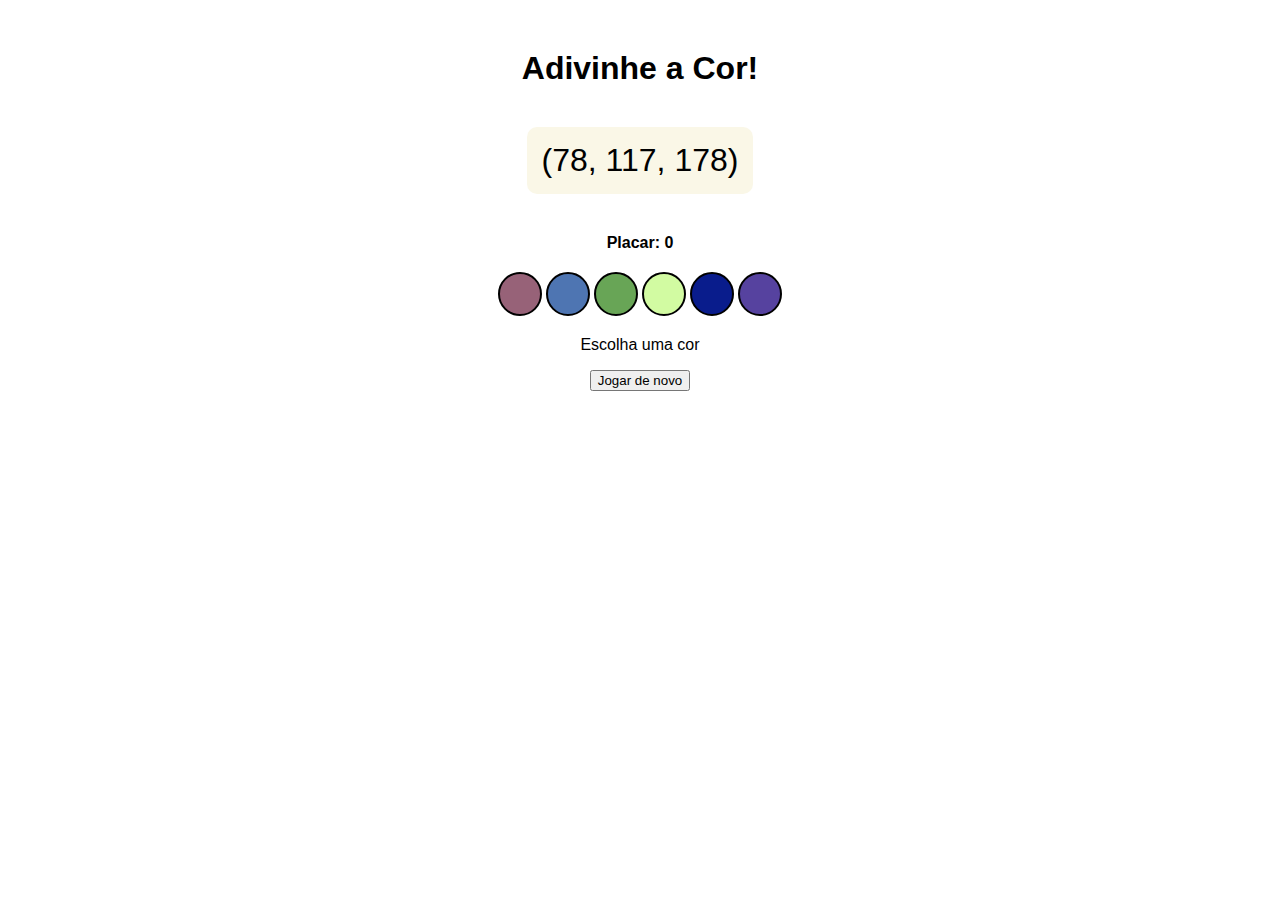
<file: color-guess/index.html>
<!DOCTYPE html>
<html lang="pt-br">
<head>
  <meta charset="UTF-8">
  <meta http-equiv="X-UA-Compatible" content="IE=edge">
  <meta name="viewport" content="width=device-width, initial-scale=1.0">
  <title>Adivinhe a Cor</title>
  <link rel="stylesheet" href="style.css">
</head>
<body>
  <div id="container">
    <h1 id="title">Adivinhe a Cor!</h1>
    <p id="rgb-color"></p>
    <p id="score"></p>
    <div id="color-options"></div>
    <p id="answer">Escolha uma cor</p>
    <button id="reset-game">Jogar de novo</button>
  </div>
  <script src="script.js"></script>
</body>
</html>
</file>
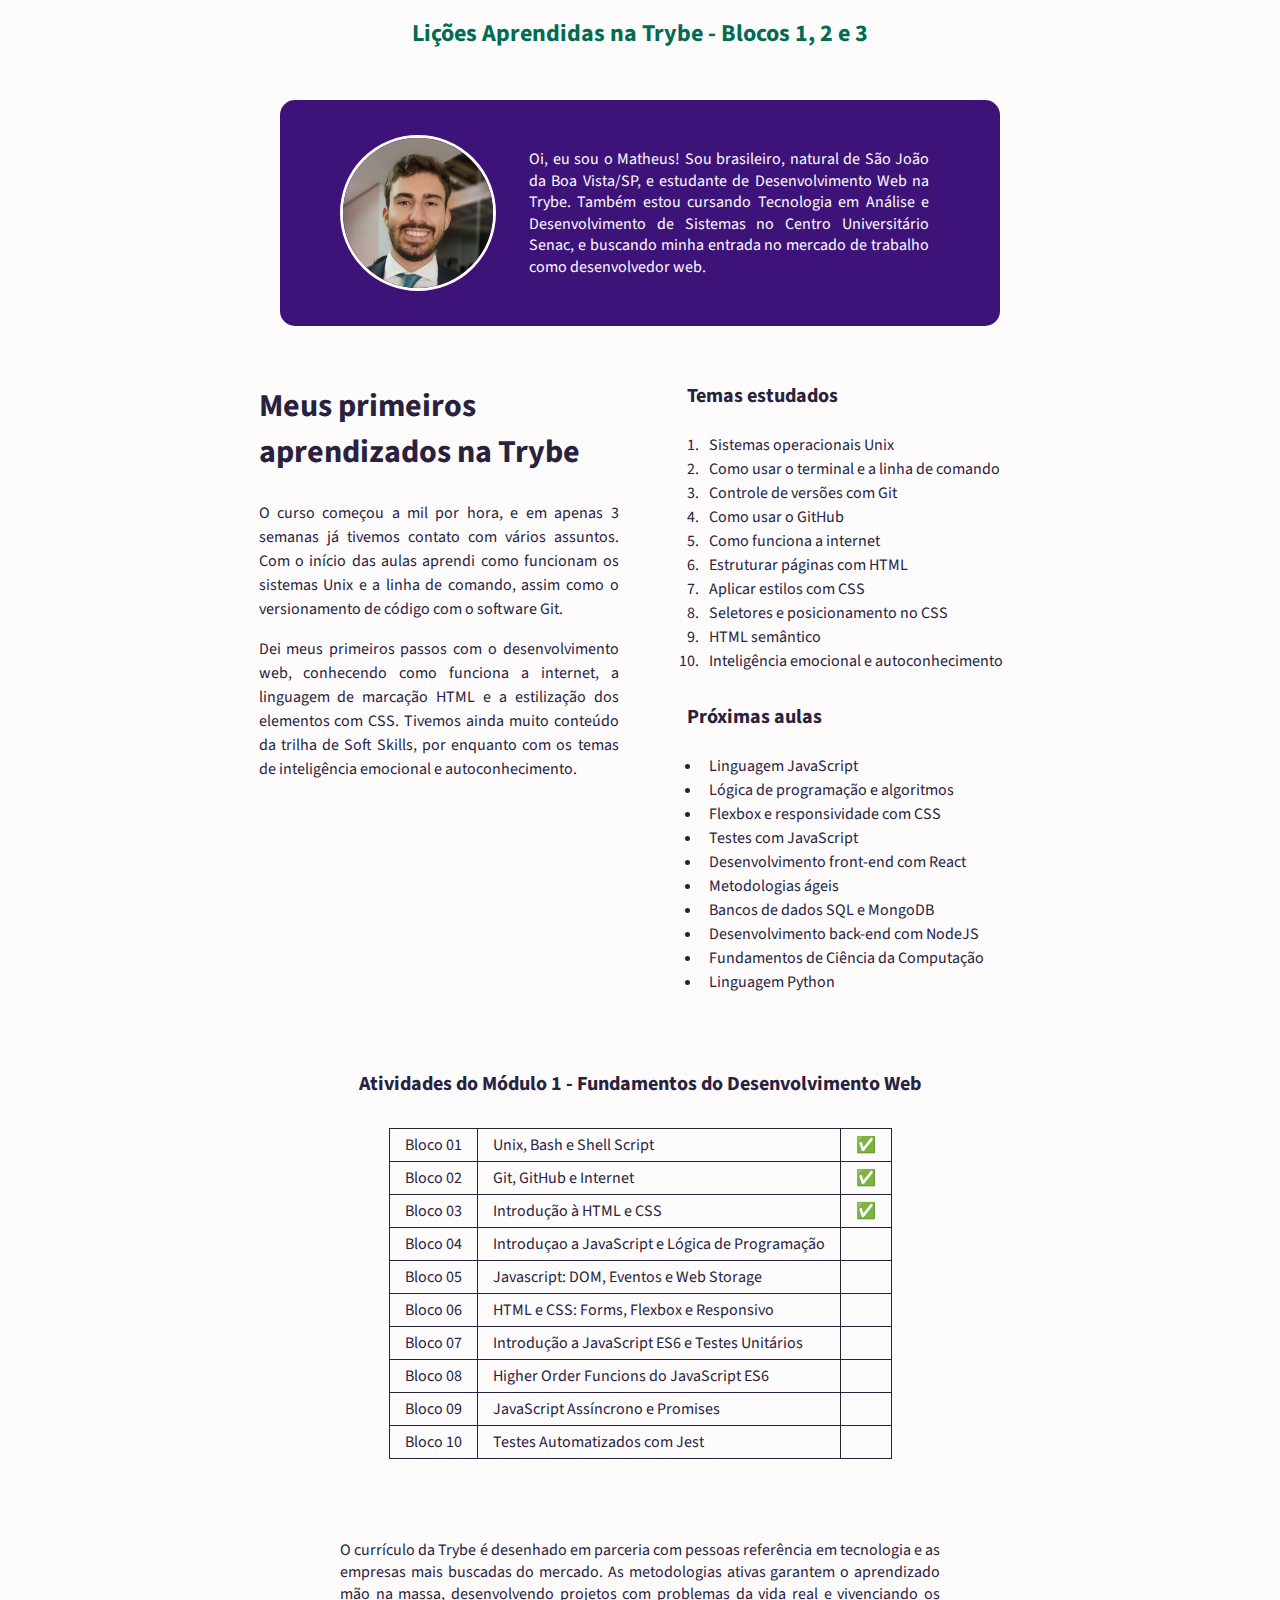
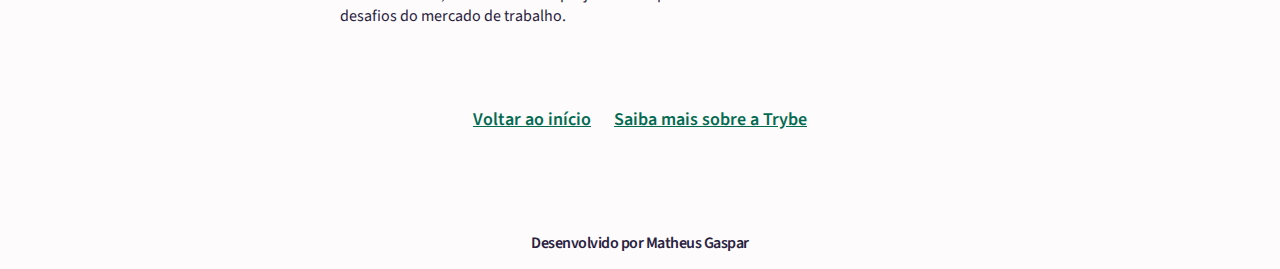
<file: lessons-learned/index.html>
<!DOCTYPE html>
<html lang="pt-br">
<head>
  <meta charset="UTF-8">
  <meta http-equiv="X-UA-Compatible" content="IE=edge">
  <meta name="viewport" content="width=device-width, initial-scale=1.0">
  <title>Lições Aprendidas na Trybe</title>
  <link rel="preconnect" href="https://fonts.gstatic.com">
  <link href="https://fonts.googleapis.com/css2?family=Source+Sans+Pro:ital,wght@0,400;0,700;1,400;1,600&display=swap" rel="stylesheet">
  <link rel="stylesheet" href="style.css">
</head>
<body>
  <header id="cabecalho" >
    <h1 id="titulo">Lições Aprendidas na Trybe - Blocos 1, 2 e 3</h1>
  </header>
  <main>
    <a class="ancora" id="topo"></a>
    <section id="intro">
      <img id="minha_foto" src="foto-matheus.jpg" alt="Minha foto de perfil.">
      <p id="texto-intro">Oi, eu sou o Matheus! Sou brasileiro, natural de São João da Boa Vista/SP, e estudante de Desenvolvimento Web na Trybe. Também estou cursando Tecnologia em Análise e Desenvolvimento de Sistemas no Centro Universitário Senac, e buscando minha entrada no mercado de trabalho como desenvolvedor web.</p>
    </section>
    <div id="primeira-parte">
      <article class="lado-esquerdo">
        <h2>Meus primeiros aprendizados na Trybe</h2>
        <p>O curso começou a mil por hora, e em apenas 3 semanas já tivemos contato com vários assuntos. Com o início das aulas aprendi como funcionam os sistemas Unix e a linha de comando, assim como o versionamento de código com o software Git.</p>
        <p>Dei meus primeiros passos com o desenvolvimento web, conhecendo como funciona a internet, a linguagem de marcação HTML e a estilização dos elementos com CSS. Tivemos ainda muito conteúdo da trilha de Soft Skills, por enquanto com os temas de inteligência emocional e autoconhecimento.</p>
      </article>
      <section class="lado-direito">
        <h3>Temas estudados</h3>
        <ol id="licoes_aprendidas">
          <li>Sistemas operacionais Unix</li>
          <li>Como usar o terminal e a linha de comando</li>
          <li>Controle de versões com Git</li>
          <li>Como usar o GitHub</li>
          <li>Como funciona a internet</li>
          <li>Estruturar páginas com HTML</li>
          <li>Aplicar estilos com CSS</li>
          <li>Seletores e posicionamento no CSS</li>
          <li>HTML semântico</li>
          <li>Inteligência emocional e autoconhecimento</li>
        </ol>
        <h3>Próximas aulas</h3>
        <ul id="licoes_a_aprender" >
          <li>Linguagem JavaScript</li>
          <li>Lógica de programação e algoritmos</li>
          <li>Flexbox e responsividade com CSS</li>
          <li>Testes com JavaScript</li>
          <li>Desenvolvimento front-end com React</li>
          <li>Metodologias ágeis</li>
          <li>Bancos de dados SQL e MongoDB</li>
          <li>Desenvolvimento back-end com NodeJS</li>
          <li>Fundamentos de Ciência da Computação</li>
          <li>Linguagem Python</li>
        </ul>
      </section>
    </div>
    <section id="blocos_fundamentos" >
      <h3>Atividades do Módulo 1 - Fundamentos do Desenvolvimento Web</h3>
      <table id="tabela">
        <tr>
          <td>Bloco 01</td>
          <td>Unix, Bash e Shell Script</td>
          <td>✅️</td>
        </tr>
        <tr>
          <td>Bloco 02</td>
          <td>Git, GitHub e Internet</td>
          <td>✅️</td>
        </tr>
        <tr>
          <td>Bloco 03</td>
          <td>Introdução à HTML e CSS</td>
          <td>✅️</td>
        </tr>
        <tr>
          <td>Bloco 04</td>
          <td>Introduçao a JavaScript e Lógica de Programação</td>
          <td></td>
        </tr>
        <tr>
          <td>Bloco 05</td>
          <td>Javascript: DOM, Eventos e Web Storage</td>
          <td></td>
        </tr>
        <tr>
          <td>Bloco 06</td>
          <td>HTML e CSS: Forms, Flexbox e Responsivo</td>
          <td></td>
        </tr>
        <tr>
          <td>Bloco 07</td>
          <td>Introdução a JavaScript ES6 e Testes Unitários</td>
          <td></td>
        </tr>
        <tr>
          <td>Bloco 08</td>
          <td>Higher Order Funcions do JavaScript ES6</td>
          <td></td>
        </tr>
        <tr>
          <td>Bloco 09</td>
          <td>JavaScript Assíncrono e Promises</td>
          <td></td>
        </tr>
        <tr>
          <td>Bloco 10</td>
          <td>Testes Automatizados com Jest</td>
          <td></td>
        </tr>
      </table>
    </section>
    <aside>
      <p>O currículo da Trybe é desenhado em parceria com pessoas referência em tecnologia e as empresas mais buscadas do mercado. As metodologias ativas garantem o aprendizado mão na massa, desenvolvendo projetos com problemas da vida real e vivenciando os desafios do mercado de trabalho.</p>
    </aside>
    <nav>
      <a href="#topo">Voltar ao início</a>
      <a href="https://www.betrybe.com/" target="_blank">Saiba mais sobre a Trybe</a>
    </nav>
  </main>
  <footer id="rodape">
    Desenvolvido por Matheus Gaspar
  </footer>
</body>
</html>
</file>
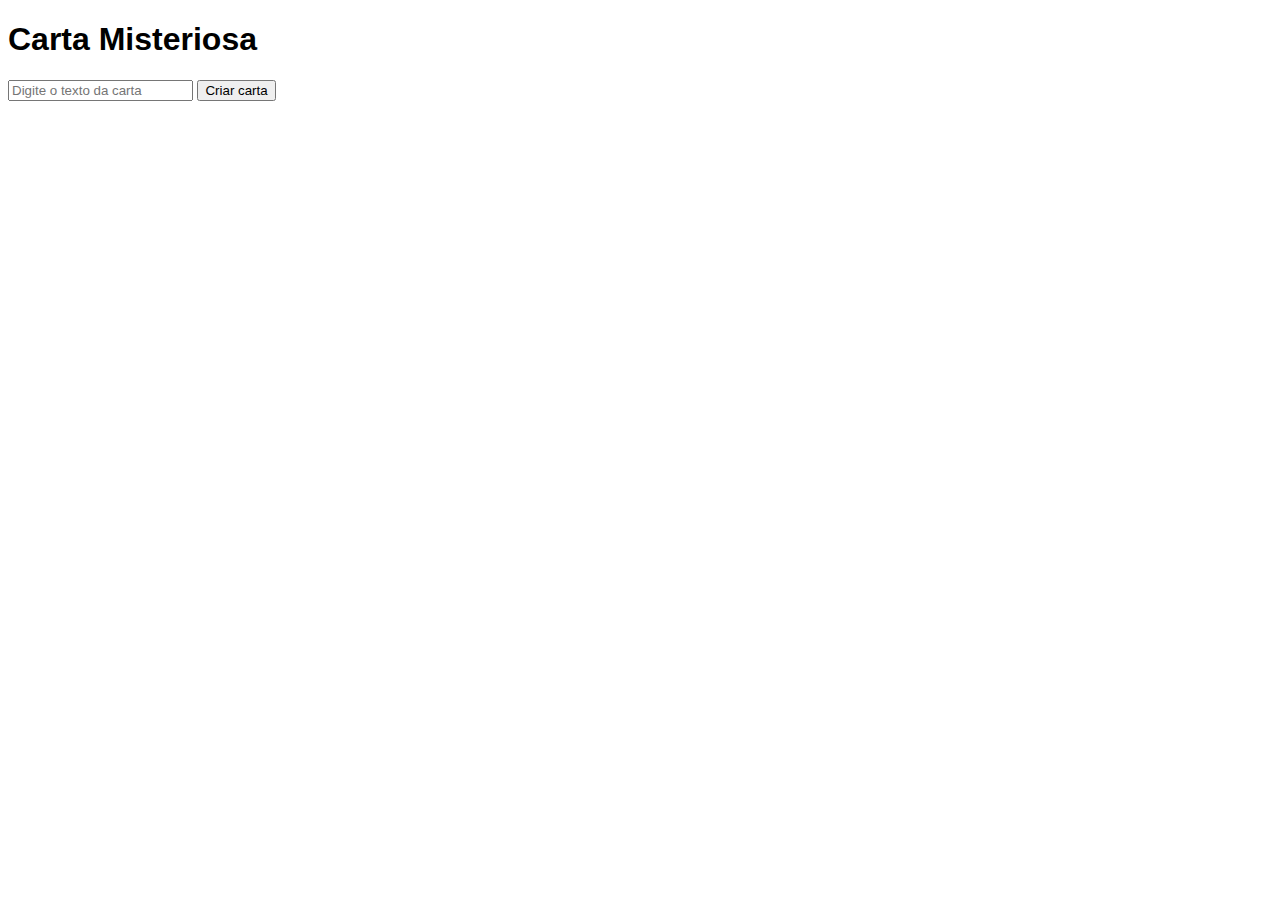
<file: mistery-letter/index.html>
<!DOCTYPE html>
<html lang="pt-br">
<head>
  <meta charset="UTF-8">
  <meta http-equiv="X-UA-Compatible" content="IE=edge">
  <meta name="viewport" content="width=device-width, initial-scale=1.0">
  <title>Carta Misteriosa</title>
  <link rel="stylesheet" href="style.css">
</head>
<body>
  <h1>Carta Misteriosa</h1>
  <input id="carta-texto" type="text" placeholder="Digite o texto da carta">
  <button id="criar-carta">Criar carta</button>
  <p id="carta-gerada"></p>
  <br>
  <p id="carta-contador"></p>
  <script src="script.js"></script>
</body>
</html>
</file>
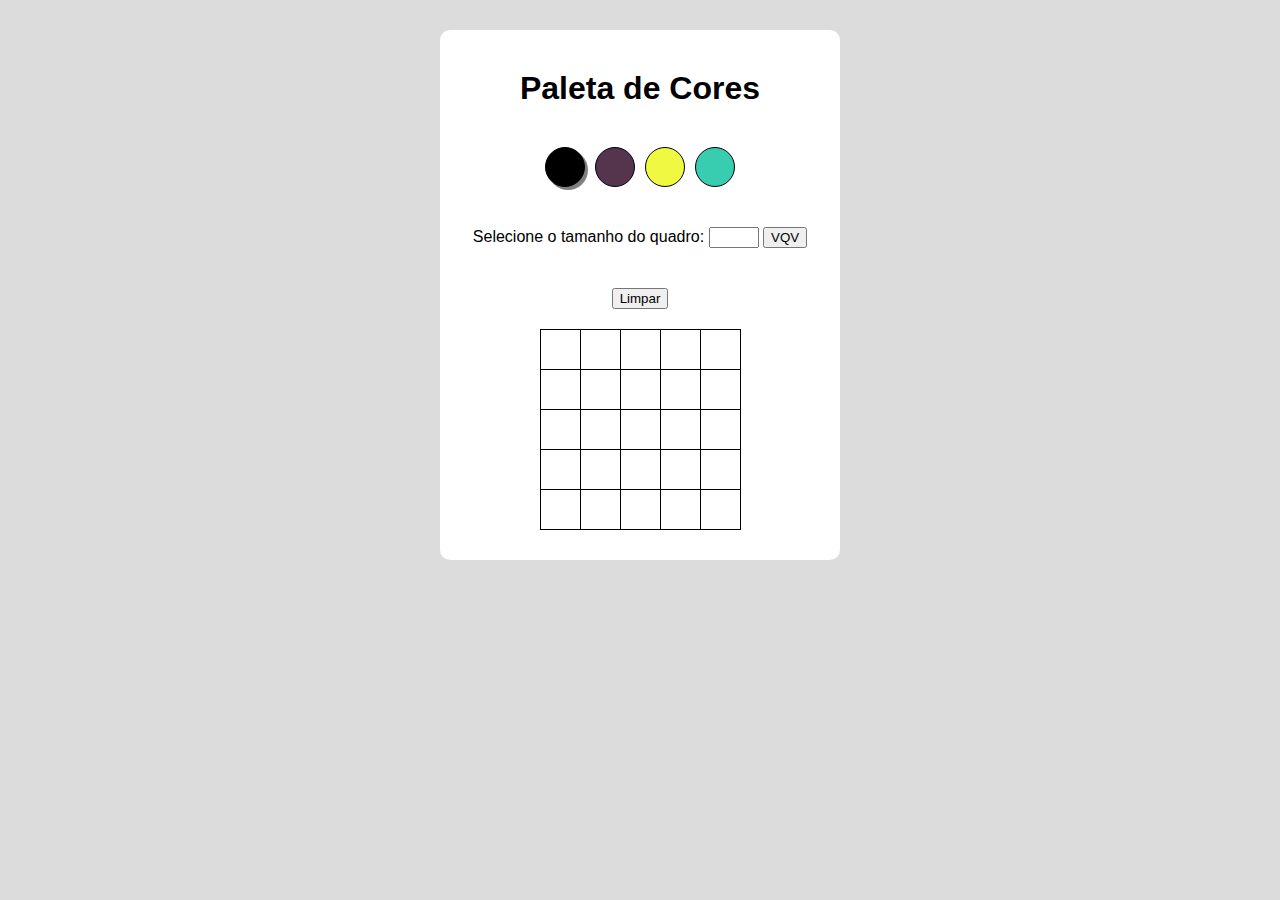
<file: pixels-art/index.html>
<!DOCTYPE html>
<html lang="pt-BR">
<head>
  <meta charset="UTF-8">
  <meta http-equiv="X-UA-Compatible" content="IE=edge">
  <meta name="viewport" content="width=device-width, initial-scale=1.0">
  <title>Paleta de Cores</title>
  <link rel="stylesheet" href="style.css">
</head>
<body>
  <div id="container">
    <h1 id="title">Paleta de Cores</h1>
    <div id="color-palette"></div>
    <div id="input-container">
      <label for="board-size">Selecione o tamanho do quadro: </label>
      <input type="number" name="board-size" id="board-size" min="1">
      <button id="generate-board">VQV</button>
    </div>
    <button id="clear-board">Limpar</button>
    <div id="pixel-board">
      <div class="board-row">
        <div class="pixel"></div>
        <div class="pixel"></div>
        <div class="pixel"></div>
        <div class="pixel"></div>
        <div class="pixel"></div>
      </div>
      <div class="board-row">
        <div class="pixel"></div>
        <div class="pixel"></div>
        <div class="pixel"></div>
        <div class="pixel"></div>
        <div class="pixel"></div>
      </div>
      <div class="board-row">
        <div class="pixel"></div>
        <div class="pixel"></div>
        <div class="pixel"></div>
        <div class="pixel"></div>
        <div class="pixel"></div>
      </div>
      <div class="board-row">
        <div class="pixel"></div>
        <div class="pixel"></div>
        <div class="pixel"></div>
        <div class="pixel"></div>
        <div class="pixel"></div>
      </div>
      <div class="board-row">
        <div class="pixel"></div>
        <div class="pixel"></div>
        <div class="pixel"></div>
        <div class="pixel"></div>
        <div class="pixel"></div>
      </div>
    </div>

  </div>
  <script src="script.js"></script>
</body>
</html>
</file>
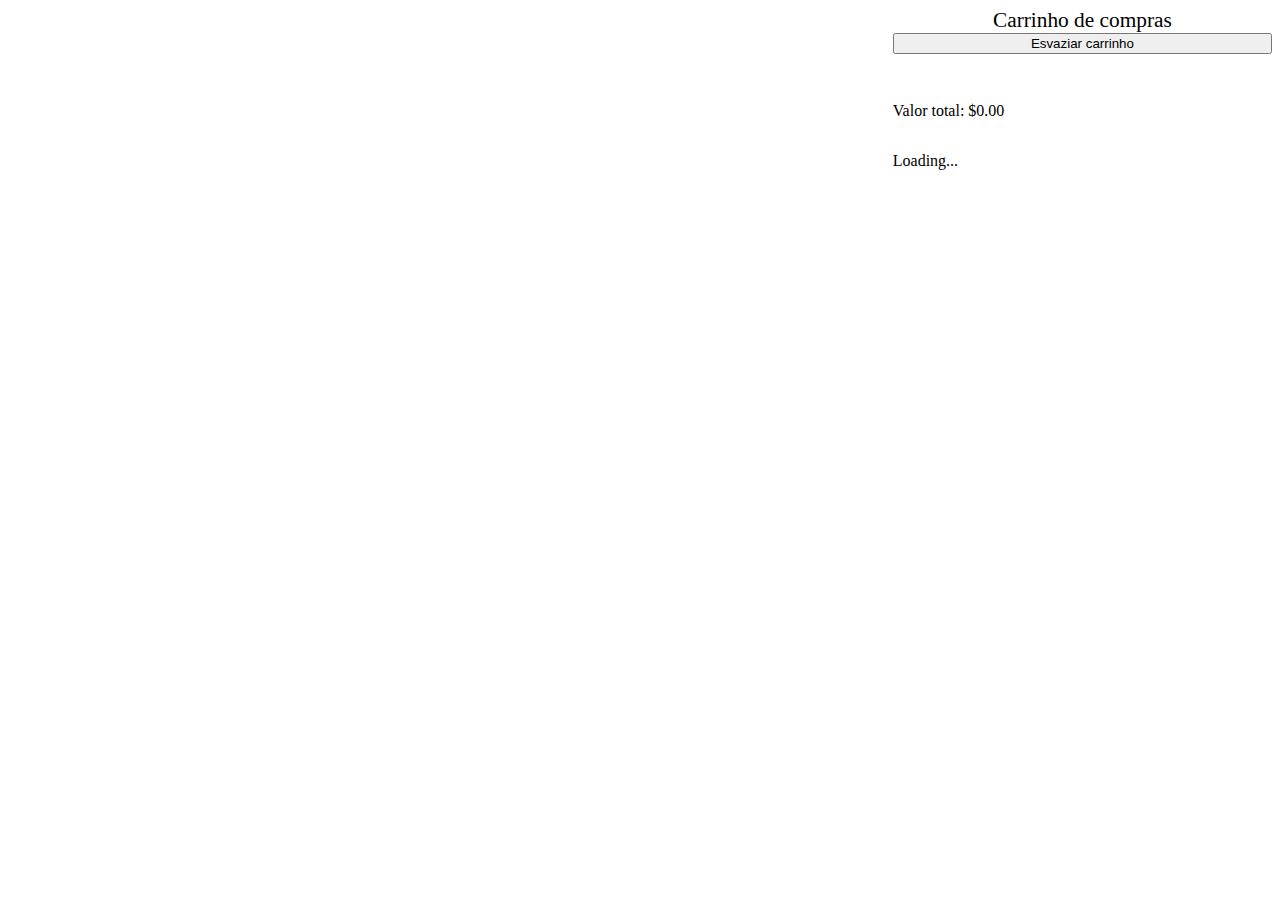
<file: shopping-cart/index.html>
<!DOCTYPE html>
<html lang="en">
  <head>
    <meta charset="UTF-8" />
    <meta name="viewport" content="width=device-width, initial-scale=1.0" />
    <meta http-equiv="X-UA-Compatible" content="ie=edge" />
    <title>Document</title>
    <link rel="stylesheet" href="style.css" />
    <script src="script.js"></script>
  </head>

  <body>
    <section class="container">
      <section class="items"></section>
      <section class="cart">
        <span class="cart__title">Carrinho de compras</span>
        <button class="empty-cart">Esvaziar carrinho</button>
        <ol class="cart__items"></ol>
        <p>Valor total: $<span class="total-price">0.00</span></p>
      </section>
    </section>
  </body>
</html>
</file>
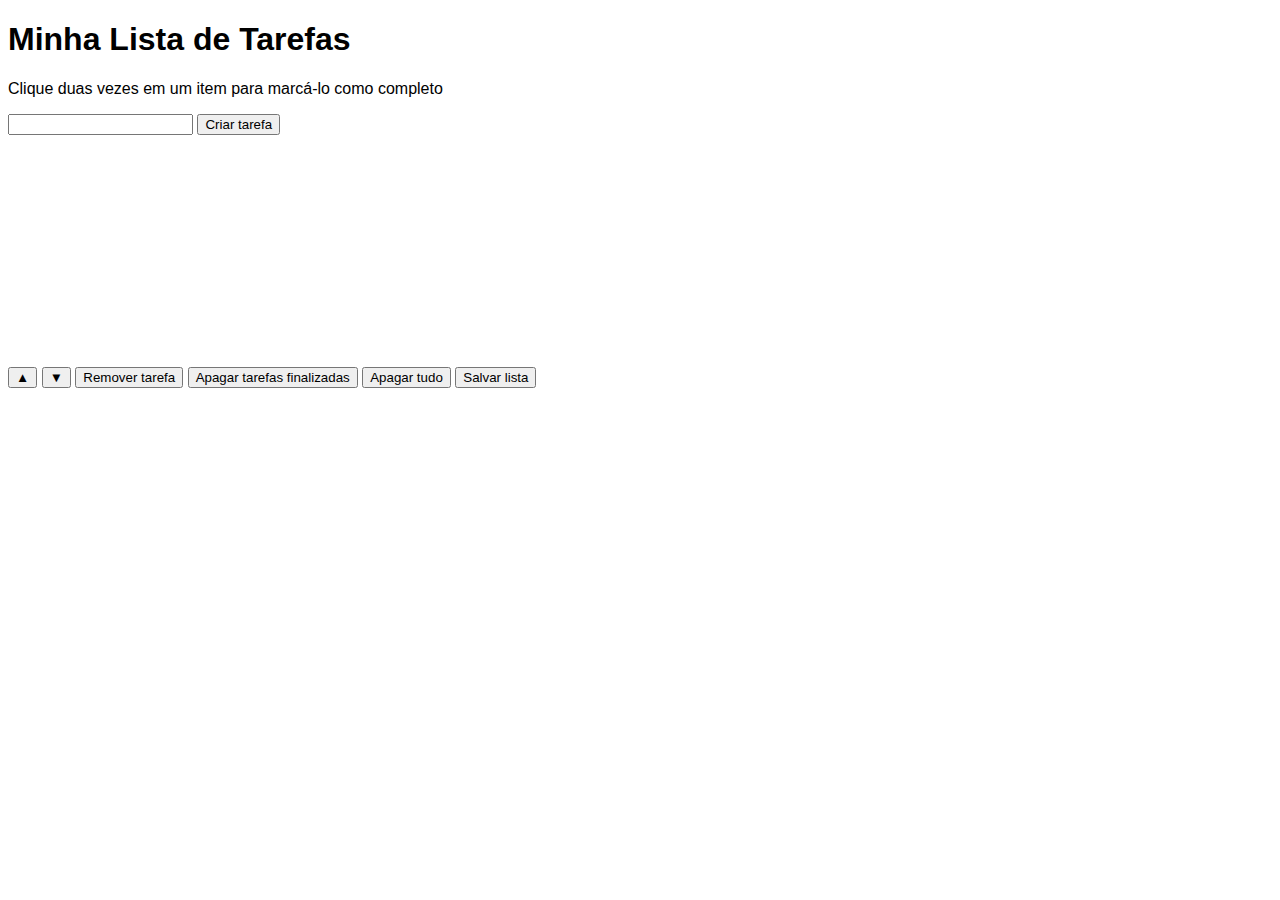
<file: todo-list/index.html>
<!DOCTYPE html>
<html lang="pt-BR">
<head>
  <meta charset="UTF-8">
  <meta http-equiv="X-UA-Compatible" content="IE=edge">
  <meta name="viewport" content="width=device-width, initial-scale=1.0">
  <title>Minha lista de tarefas</title>
  <link rel="stylesheet" href="style.css">
</head>
<body>
  <header>
    <h1>
      Minha Lista de Tarefas
    </h1>
  </header>
  <section>
    <p id="funcionamento">Clique duas vezes em um item para marcá-lo como completo</p>
    <input type="text" id="texto-tarefa">
    <button id="criar-tarefa">Criar tarefa</button>
    <ol id="lista-tarefas"></ol>
    <button id="mover-cima">▲</button>
    <button id="mover-baixo">▼</button>
    <button id="remover-selecionado">Remover tarefa</button>
    <button id="remover-finalizados">Apagar tarefas finalizadas</button>
    <button id="apaga-tudo">Apagar tudo</button>
    <button id="salvar-tarefas">Salvar lista</button>
  </section>
  <script src="script.js"></script>
</body>
</html>
</file>
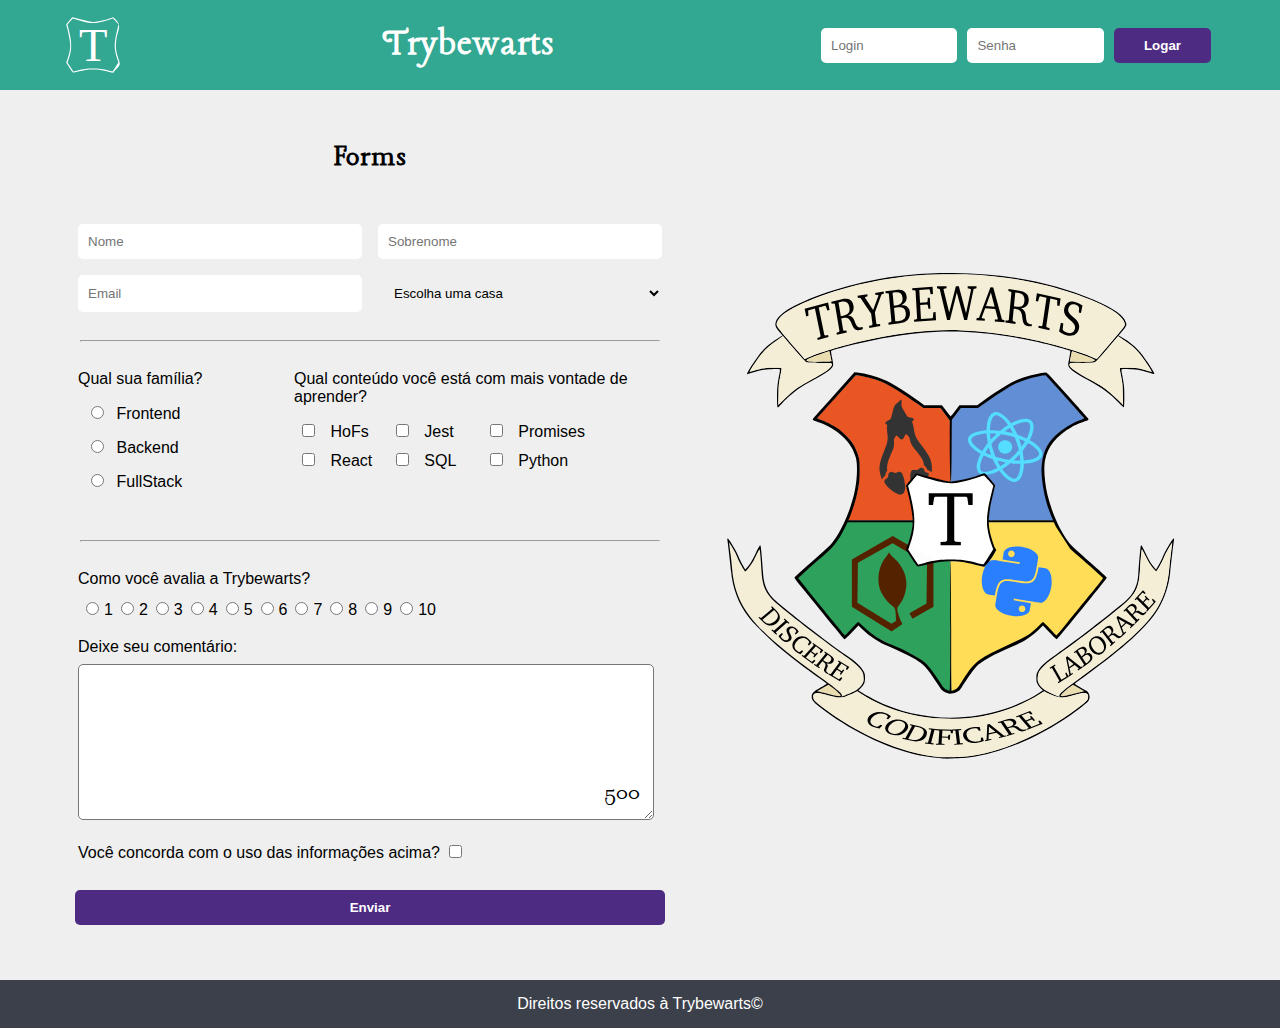
<file: trybewarts/index.html>
<!DOCTYPE html>
<html lang="pt-br">
<head>
  <meta charset="UTF-8">
  <meta http-equiv="X-UA-Compatible" content="IE=edge">
  <meta name="viewport" content="width=device-width, initial-scale=1.0">
  <link rel="stylesheet" href="style.css">
  <link rel="preconnect" href="https://fonts.gstatic.com">
  <link href="https://fonts.googleapis.com/css2?family=Lancelot&display=swap" rel="stylesheet">
  <title>Document</title>
</head>
<body>
    <header class="header">
      <div class="header-container">
        <img class="trybewarts-header-logo" src="images/trybewarts-header-logo.svg" alt="Trybewarts logo">
        <h1 id="trybewarts-header-title">Trybewarts</h1>
        <form class="trybewarts-login">
          <input id="login-email-input" placeholder="Login" type="email">
          <input id="login-password-input" placeholder="Senha" type="password">
          <button id="login-button">Logar</button>
        </form>
      </div>
    </header>
    <main>
      <form action="" method="GET" id="evaluation-form">
        <h2>Forms</h2>
        <div class="form-section">
          <input type="text" id="input-name" placeholder="Nome">
          <input type="text" id="input-lastname" placeholder="Sobrenome">
          <input type="text" id="input-email" placeholder="Email">
          <select name="" id="house">
            <option value="">Escolha uma casa</option>
            <option value="Gitnória" id="gitnoria-house">Gitnória</option>
            <option value="Reactpuff" id="reactpuff-house">Reactpuff</option>
            <option value="Corvinode" id="corvinode-house">Corvinode</option>
            <option value="Pytherina" id="pytherina-house">Pytherina</option>
          </select>
        </div>
        <hr>
        <div class="form-section">
          <div class="family-block">
            <label for="family" id="label-family">Qual sua família?</label>
            <div class="row">
              <input type="radio" name="family" value="Frontend" id="frontend">
              <label for="frontend">Frontend</label>
            </div>
            <div class="row">
              <input type="radio" name="family" value="Backend" id="backend">
              <label for="backend">Backend</label>
            </div>
            <div class="row">
              <input type="radio" name="family" value="FullStack" id="fullstack">
              <label for="fullstack">FullStack</label>
            </div>
          </div>
          <div class="content-block">
            <label for="" id="label-content">Qual conteúdo você está com mais vontade de aprender?</label>
            <div class="row">
              <input type="checkbox" class="subject" name="content" id="hofs" value="HoFs">
              <label for="hofs">HoFs</label>
              <input type="checkbox" class="subject" name="content" id="jest" value="Jest">
              <label for="jest">Jest</label>
              <input type="checkbox" class="subject" name="content" id="promises" value="Promises">
              <label for="promises">Promises</label>
            </div>
            <div class="row">
              <input type="checkbox" class="subject" name="content" id="react" value="React">
              <label for="react">React</label>
              <input type="checkbox" class="subject" name="content" id="sql" value="SQL">
              <label for="sql">SQL</label>
              <input type="checkbox" class="subject" name="content" id="python" value="Python">
              <label for="python">Python</label>
            </div>
          </div>
        </div>
        <hr>
        <div class="rating-row">
          <label id="label-rate" for="rate">Como você avalia a Trybewarts?</label>
          <div id="rate-options">
            <label>
              <input type="radio" name="rate" value="1">1
            </label>
            <label>
              <input type="radio" name="rate" value="2">2
            </label>
            <label>
              <input type="radio" name="rate" value="3">3
            </label>
            <label>
              <input type="radio" name="rate" value="4">4
            </label>
            <label>
              <input type="radio" name="rate" value="5">5
            </label>
            <label>
              <input type="radio" name="rate" value="6">6
            </label>
            <label>
              <input type="radio" name="rate" value="7">7
            </label>
            <label>
              <input type="radio" name="rate" value="8">8
            </label>
            <label>
              <input type="radio" name="rate" value="9">9
            </label>
            <label>
              <input type="radio" name="rate" value="10">10
            </label>
          </div>
        </div>
        <label for="text" class="textarea">Deixe seu comentário:</label>
        <div class="textarea-container">
          <textarea id="textarea" cols="30" rows="10" maxlength="500"></textarea>
          <p id="counter">500</p>
        </div>
        <div class="infos-row">
          <label for="agreement" id="label-infos">Você concorda com o uso das informações acima?</label>
          <input type="checkbox" name="agreement" id="agreement">
        </div>
        <button type="submit" id="submit-btn" disabled>Enviar</button>
      </form>
      <img src="images/trybewarts-colored.svg" alt="Trybewarts logo" id="trybewarts-forms-logo">
    </main>
    <footer>Direitos reservados à Trybewarts©</footer>
  <script src="script.js"></script>
</body>
</html>
</file>
<file: color-guess/style.css>
body {
  font-family: sans-serif;
}

#container {
  width: 300px;
  margin: 50px auto;
  text-align: center;
}

#rgb-color {
  font-size: 32px;
  background-color: rgb(250, 247, 231);
  margin: 40px auto;
  padding: 15px;
  border-radius: 10px;
  width: fit-content;
}

#score {
  font-weight: bold;
  margin: 20px 0;
}

.ball {
  display: inline-block;
  margin: 0 2px;
  height: 40px;
  width: 40px;
  border-radius: 50%;
  border: 2px solid black;
  cursor: pointer;
}
</file>
<file: lessons-learned/style.css>
body {

  --cinza-claro: rgb(253, 251, 251);

  --roxo-escuro-texto: rgb(41, 34, 63);

  --roxo-cor-de-fundo: rgb(61, 19, 122);

  --verde: rgb(3, 107, 82);
  font-family: Source Sans Pro, sans-serif;
  max-width: 900px;
  margin: 0 auto;
  background-color: var(--cinza-claro);
  color: var(--roxo-escuro-texto);
}

.ancora {
  display: block;
  position: relative;
  top: -250px;
  visibility: hidden;
}

#cabecalho {
  position: fixed;
  top: 0;
  width: 900px;
  background-color: var(--cinza-claro);
  color: var(--verde);
  text-align: center;
}

#titulo {
  display: inline-block;
  font-size: 24px;
}

main {
  margin-top: 70px;
}

#intro {
  width: 600px;
  margin: 100px auto 30px;
  background-color: var(--roxo-cor-de-fundo);
  padding: 35px 60px;
  border-radius: 15px;
}

#minha_foto {
  display: inline-block;
  vertical-align: top;
  width: 150px;
  border: 3px solid var(--cinza-claro);
  border-radius: 50%;
  margin: 0 30px 0 0;
}

#texto-intro {
  font-size: 16px;
  color: var(--cinza-claro);
  display: inline-block;
  vertical-align: top;
  line-height: 1.35;
  width: 400px;
  margin: 14px 0 0;
  text-align: justify;
}

#primeira-parte {
  display: block;
  width: 900px;
  text-align: center;
}

article h2 {
  text-align: left;
  color: var(--roxo-escuro-texto);
  font-size: 32px;
  max-width: 400px;
}

article p {
  line-height: 1.5;
  text-align: justify;
}

.lado-esquerdo {
  display: inline-block;
  vertical-align: top;
  width: 360px;
  margin-right: 40px;
}

.lado-direito {
  display: inline-block;
  vertical-align: top;
  width: 360px;
  margin: 0;
  overflow: hidden;
  text-align: left;
}

.lado-direito h3 {
  color: var(--roxo-escuro-texto);
  font-size: 20px;
  margin: 30px 0 23px 25px;
}

.lado-direito h3:first-of-type {
  margin-top: 26px;
}

.lado-direito li {
  padding-left: 7px;
  line-height: 1.5;
}

#blocos_fundamentos {
  margin: 60px 0;
}

#blocos_fundamentos h3 {
  font-size: 20px;
  color: var(--roxo-escuro-texto);
  text-align: center;
  margin-bottom: 30px;
}

table , tr , td {
  border-collapse: collapse;
  border-radius: 15px;
  border-spacing: 0;
  margin: 0 auto;
  border: 1px solid var(--roxo-escuro-texto);
}

td {
  padding: 5px 15px;
}

aside {
  max-width: 600px;
  margin: 80px auto;
}

aside p {
  text-align: justify;
}

nav {
  max-width: fit-content;
  margin: 40px auto 100px;
}

nav a {
  font-size: 18px;
  font-weight: 600;
  margin: 0 10px;
  color: var(--verde);
}

#rodape {
  text-align: center;
  font-weight: 600;
  letter-spacing: -0.5px;
  margin: 15px 0;
  color: var(--roxo-escuro-texto);
}
</file>
<file: mistery-letter/style.css>
body {
  font-family: sans-serif;
}

span {
  display: inline-block;
}

.newspaper {
  background-color: antiquewhite;
  font-family: Times New Roman, serif;
  font-weight: 700;
}

.magazine1 {
  background-color: teal;
  color: white;
  font-family: Verdana, sans-serif;
  font-weight: 900;
  text-transform: uppercase;
}

.magazine2 {
  background-image: url('images/pink-pattern.png');
  color: fuchsia;
  font-family: Verdana, sans-serif;
  font-weight: 900;
}

.medium {
  font-size: 20px;
  padding: 8px;
}

.big {
  font-size: 30px;
  padding: 10px;
}

.reallybig {
  font-size: 40px;
  padding: 15px;
}

.rotateleft {
  transform: rotate(-5deg);
}

.rotateright {
  transform: rotate(5deg);
}

.skewleft {
  transform: skewX(10deg);
}

.skewright {
  transform: skewX(-10deg);
}
</file>
<file: pixels-art/style.css>
* {
  box-sizing: border-box;
  margin: 0;
}

body {
  font-family: sans-serif;
  background-color: gainsboro;
}

#container {
  width: fit-content;
  min-width: 400px;
  padding: 30px;
  margin: 30px auto 0;
  background-color: white;
  border-radius: 10px;
  text-align: center;
}

#title {
  padding: 10px 0 20px;
  text-align: center;
}

#color-palette {
  width: fit-content;
  padding: 20px 0;
  margin-left: auto;
  margin-right: auto;
}

.color {
  display: inline-block;
  vertical-align: middle;
  height: 40px;
  width: 40px;
  border: 1px solid black;
  border-radius: 50%;
  margin: 0 5px;
}

.selected {
  box-shadow: 3px 3px grey;
}

#input-container {
  padding: 20px 0;
  text-align: center;
}

input {
  width: 50px;
}

#clear-board {
  margin: 20px auto;
}

#pixel-board {
  display: table;
  border-collapse: collapse;
  margin-left: auto;
  margin-right: auto;
}

.board-row {
  display: table-row;
}

.pixel {
  display: table-cell;
  width: 40px;
  height: 40px;
  border: 1px solid black;
  background-color: white;
}
</file>
<file: shopping-cart/style.css>
.top-bar {
  align-items: center;
  display: flex;
  height: 100px;
  justify-content: space-around;
  margin-bottom: 10px;
  width: 100%;
}

.top-bar .input-name-group {
  align-items: flex-start;
  display: flex;
}

.top-bar .input-terms-group {
  align-items: flex-start;
  display: flex;
}

.container {
  display: flex;
  justify-content: space-around;
  width: 100%;
}

.items {
  display: flex;
  flex-basis: 70%;
  flex-wrap: wrap;
  justify-content: center;
}

.item {
  border: 2px solid blue;
  border-radius: 5px;
  box-sizing: border-box;
  display: flex;
  flex-direction: column;
  height: auto;
  margin: 5px;
  width: 200px;
}

.item .item__sku {
  display: none;
}

.item .item__title {
  flex-grow: 1;
  padding: 10px;
  text-align: center;
}

.item .item__image {
  width: 100%;
}

.item .item__add {
  background-color: green;
  border: 0;
  cursor: pointer;
  margin: 0;
  padding: 5px;
}

.cart {
  display: flex;
  flex-basis: 30%;
  flex-flow: column wrap;
}

.cart .cart__title {
  flex-basis: 1;
  font-size: 16pt;
  text-align: center;
}
</file>
<file: todo-list/style.css>
body {
  font-family: sans-serif;
}

#lista-tarefas {
  min-height: 200px;
  width: 400px;
}

.selected {
  background-color: grey;
}

.completed {
  text-decoration: line-through;
}

li {
  padding: 3px;
  user-select: none;
}
</file>
<file: trybewarts/style.css>
* {
  margin: 0;
}

html {
  font-family: sans-serif;
  height: 100%;
}

body {
  background-color: #efefef;
  display: flex;
  flex-direction: column;
  height: 100%;
}

.header {
  display: flex;
  justify-content: center;
  align-items: center;
  background-color: rgb(50, 167, 145);
}

.header-container {
  display: flex;
  flex-direction: column;
  justify-content: space-around;
  align-items: center;
  width: 100%;
  height: 280px;
  color: white;
  padding: 20px 0;
}

.header h1 {
  font-family: 'Lancelot', sans-serif;
  letter-spacing: 1px;
  font-size: 2.5rem;
  text-align: center;
  padding: 20px 0;
}

.header input {
  padding: 10px;
  border-radius: 5px;
  border: 0;
  margin: 5px;
}

.trybewarts-header-logo {
  height: 60px;
}

.trybewarts-login {
  display: flex;
  flex-direction: column;
  width: 80%;
  max-width: 400px;
}

#login-button {
  border-radius: 5px;
  border: none;
  margin: 5px;
  padding: 10px 30px;
  background-color: #4e2b83;
  color: #fff;
  font-weight: bold;
}

main {
  display: flex;
  margin: 0 auto;
  flex-wrap: wrap;
  flex-grow: 1;
  max-width: 1200px;
  align-items: center;
  justify-content: space-around;
  margin-bottom: 40px;
}

#evaluation-form {
  display: flex;
  flex-direction: column;
  max-width: 600px;
  padding: 10px;
}

#evaluation-form h2 {
  text-align: center;
  margin: 40px 0;
  font-family: 'Lancelot', sans-serif;
  letter-spacing: 1px;
  font-size: 2rem;
}

#evaluation-form p {
  margin: 5px auto;
}

.form-section {
  display: flex;
  flex-wrap: wrap;
}

.form-section input {
  flex: 1 1 200px;  
  padding: 10px;
  border-radius: 5px;
  border: 0;
  margin: 8px;
}

.form-section select {
  flex: 1 1 220px;  
  padding: 10px 12px;
  border-radius: 5px;
  border: 0;
  margin: 8px;
}

hr {
  margin: 20px 10px;
}

.family-block {
  margin: 8px;
  margin-bottom: 20px;
  width: 200px;
}

#label-family, #label-content, #label-rate {
  display: block;
  margin-bottom: 10px;
}

.family-block .row {
  margin: 5px;
}

.content-block { 
  margin: 8px;
  width: 300px;
  flex-grow: 1;
}

.content-block .row label {
  width: 50px;
  margin: 3px;
  display: inline-block;
}

.rating-row,
.textarea,
#textarea,
.infos-row {
  margin: 8px;
}

.infos-row input {
  margin-left: 5px;
  display: inline-block;
  margin-top: 5px;
}

.rating-row input {
  margin-left: 8px;
  margin-right: 5px;
}

#textarea {
  margin-top: 0;
  border-radius: 5px;
  width: 95%;
}

#submit-btn {
  border-radius: 5px;
  border: none;
  margin: 5px;
  margin-top: 20px;
  padding: 10px 30px;
  background-color: #4e2b83;
  color: #fff;
  font-weight: bold;
}

.textarea-container {
  position: relative;
}

.textarea-container p {
  font-family: 'Lancelot', sans-serif;
  font-size: 1.5rem;
  position: absolute;
  bottom: 20px;
  right: 30px;
}


#trybewarts-forms-logo {
  width: 100%;
  max-width: 500px;
  flex-shrink: 1;
  margin: 20px;
}

#rate-options {
  display: flex;
  flex-wrap: wrap;
}

#rate-options label {
  margin: 3px 0;
}

footer {
  text-align: center;
  background-color: rgb(60, 64, 74);
  color: white;
  padding-top: 15px;
  padding-bottom: 15px;
}

.padding {
  padding-left: 20px;
  margin-left: 20px;
}

@media (min-width: 750px) {
  .header-container {
    flex-direction: row;
    justify-content: space-between;
    max-width: 1200px;
    height: 50px;
    margin-left: 5%;
    margin-right: 5%;
  }

  .trybewarts-login {
    flex-direction: row;
  }

  .trybewarts-login input {
    width: 100%;
  }
}
</file>
